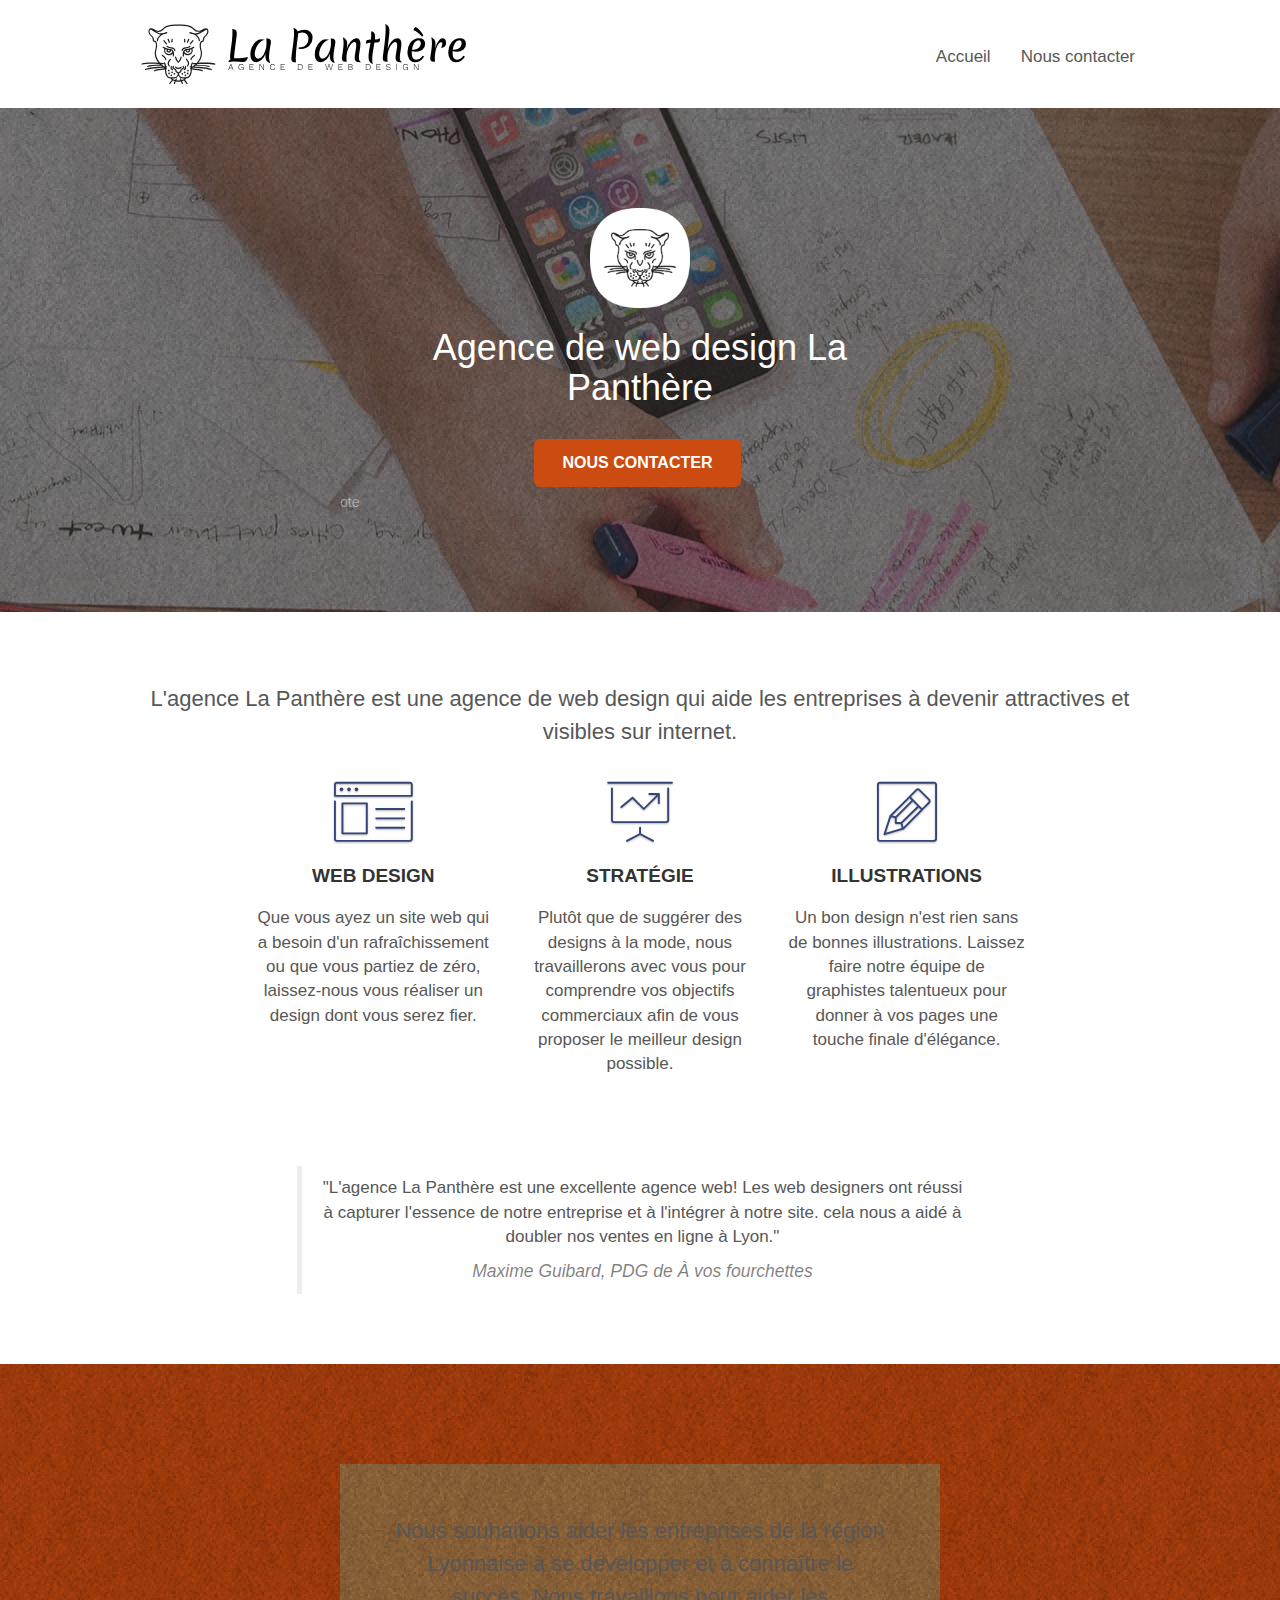
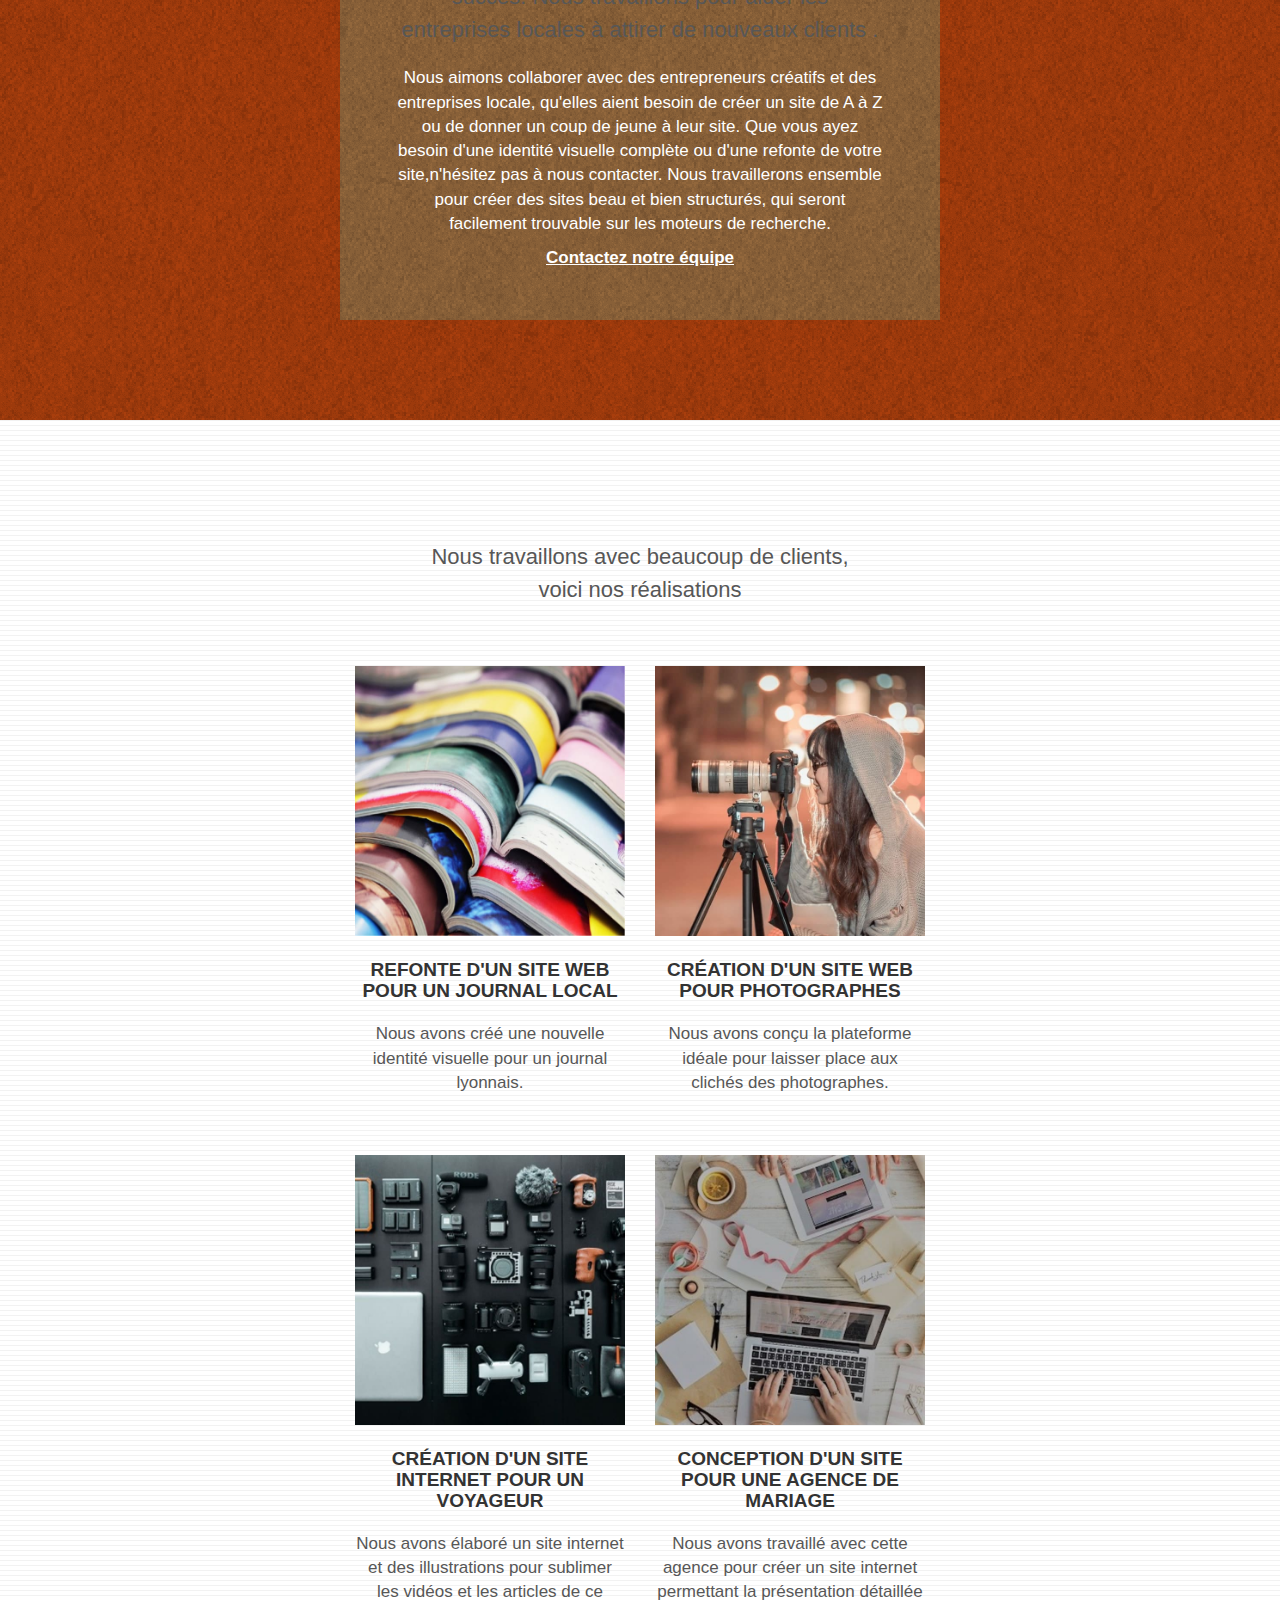
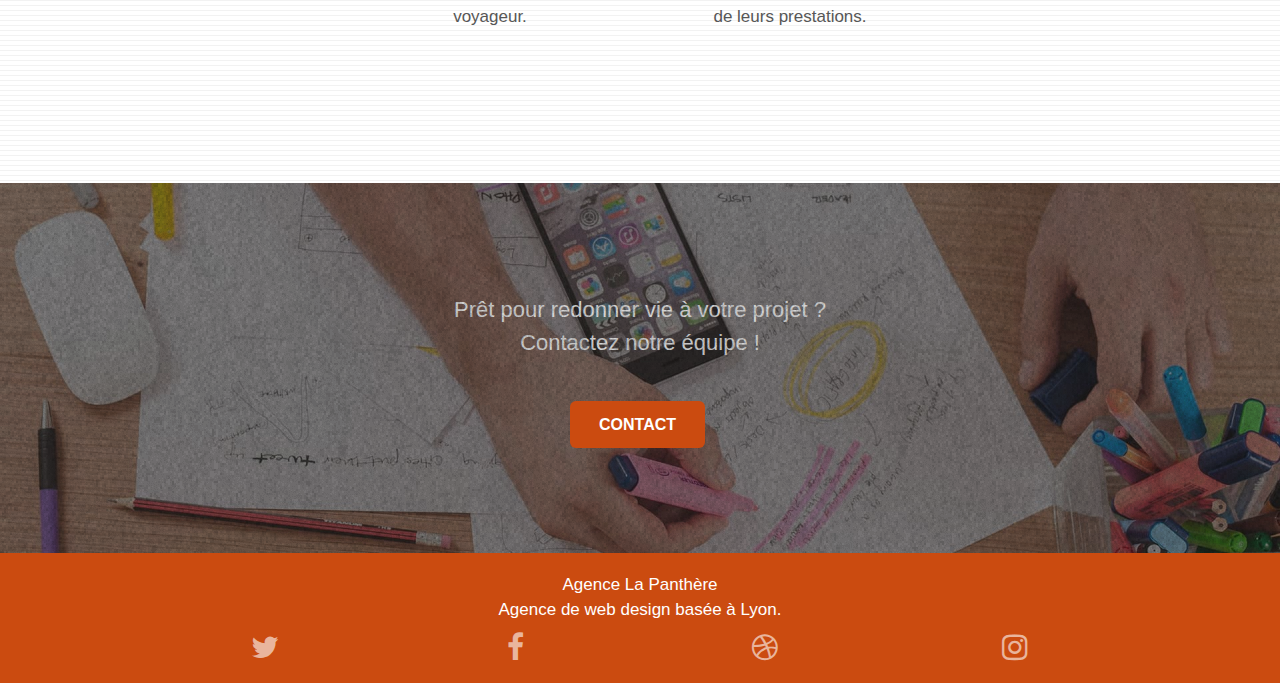
<file: index.html>
<!doctype html>
<html lang="fr">

<!-- Analytics -->
<head>
    <meta charset="utf-8">
    <title>La Panthère, la meilleure agence de web design à Lyon</title>
	<meta name="keywords" content="Agence de web design, Lyon, agence web, création de site internet, identité visuelle, identité graphique">
    <meta name="description" content="L'agence de web design La Panthère aide les entreprises à devenir attractives et visibles sur internet en créant des sites web qui leur ressemble">
    <meta name="viewport" content="width=device-width, initial-scale=1.0, viewport-fit=cover">
    
	
	<link rel="shortcut icon" type="image/png" href="favicon.jpg">
    
	<link rel="stylesheet" type="text/css" href="./css/bootstrap.css">
	<link rel="stylesheet" type="text/css" href="style.css">
	<link rel="stylesheet" type="text/css" href="./css/font-awesome.css">
	<link rel="stylesheet" type="text/css" href="./css/et-line.css">
	
    
	<script src="./js/jquery-2.1.0.js"></script>
	<script src="./js/bootstrap.js"></script>
	<script src="./js/blocs.js"></script>
	<script src="./js/jquery.touchSwipe.js" defer></script>
	<script src="./js/gmaps.js"></script>

    

</head>    
<!-- Analytics END -->
    

<body>
<!-- Principal conteneur -->
<div class="page-container">
    

<!-- bloc-0 -->
<header>
	<div class="bloc bgc-white l-bloc " id="bloc-0">
		<div class="container bloc-sm">
			<div class="navbar row">
				<div class="navbar-header">
					<a class="navbar-brand" href="index.html"><img src="img/agence-la-panthere-monochrome.svg"
							alt="Agence de web design, logo La Panthère" height="60"></a>
					<button id="nav-toggle" type="button" class="ui-navbar-toggle navbar-toggle" data-toggle="collapse"
						data-target=".navbar-1">
						<span class="sr-only">Toggle navigation</span><span class="icon-bar"></span><span
							class="icon-bar"></span><span class="icon-bar"></span>
					</button>
				</div>
				<nav class="collapse navbar-collapse navbar-1 special-dropdown-nav">
					<ul class="site-navigation nav">
						<li>
							<a href="index.html">Accueil</a>
						</li>
						<li>
							<a href="contact.html">Nous contacter</a>
						</li>
					</ul>
				</nav>
			</div>
		</div>
	</div>
</header>
<!-- bloc-0 END -->


<main> <!-- blocs 1 à 5 -->

<!-- bloc-1-presentation -->
<section class="bloc bg-banniere d-bloc bg-t-edge bloc-bg-texture texture-paper b-parallax" id="bloc-1-hero">
	<div class="container bloc-lg">
		<div class="row tight-width-whitespace">
			<div class="col-sm-12">
				<img src="img/logo.png" class="center-block image-resize-mode" width="100"
					alt="Agence de web design, Logo La Panthère">
				<h1 class="text-center tc-white">
					Agence de web design La Panthère
				</h1>
				<div class="text-center">
					<a href="contact.html" class="btn btn-lg cta-hero btn-atomic-tangerine"
						id="cta-hero">Nous contacter</a>
				</div>
			</div>ote
		</div>
	</div>
</section>
<!-- bloc-1-presentation END -->

<!-- bloc-2-services -->
<section class="bloc bgc-white l-bloc" id="bloc-2-services">
<div class="container bloc-md">
		<div class="row">
			<div class="col-sm-12 text-center">
				<h2>L'agence La Panthère est une agence de web design qui aide les entreprises à devenir attractives et visibles sur internet.</h2>
			</div>
		</div>
		<div class="row voffset-lg med-width-whitespace">
			<div class="col-sm-4">
				<div class="text-center">
					<span class="et-icon-browser sm-shadow icon-dark-slate-blue icons icon-lg"></span>
				</div>
				<h3 class="mg-md text-center">
					Web design
				</h3>
				<p class="text-center ">
					Que vous ayez un site web qui a besoin d'un rafraîchissement ou que vous partiez de zéro, laissez-nous vous réaliser un design dont vous serez fier.
				</p>
			</div>
			<div class="col-sm-4">
				<div class="text-center">
					<span class="et-icon-presentation sm-shadow icon-dark-slate-blue icons icon-lg"></span>
				</div>
				<h3 class="mg-md text-center">
					Stratégie
				</h3>
				<p class="text-center ">
					Plutôt que de suggérer des designs à la mode, nous travaillerons avec vous pour comprendre vos objectifs commerciaux afin de vous proposer le meilleur design possible.<br>
				</p>
			</div>
			<div class="col-sm-4">
				<div class="text-center">
					<span class="et-icon-edit sm-shadow icon-dark-slate-blue icons icon-lg"></span>
				</div>
				<h3 class="mg-md text-center">
					Illustrations
				</h3>
				<p class="text-center ">
					Un bon design n'est rien sans de bonnes illustrations. Laissez faire notre équipe de graphistes talentueux pour donner à vos pages une touche finale d'élégance.
				</p>
			</div>
		</div>
		<div class="row voffset-lg">
			<blockquote class="col-xs-12 col-md-8 col-md-offset-2 text-center">
					<p>"L'agence La Panthère est une excellente agence web! Les web designers ont réussi à capturer l'essence
						de notre entreprise et à l'intégrer à notre site. cela nous a aidé à doubler nos ventes en ligne à
						Lyon."</p>
					<cite>Maxime Guibard, PDG de À vos fourchettes</cite>
			</blockquote>	
		</div>
	</div>
</section>
<!-- bloc-2-services END -->

<!-- bloc-3-what-i-do -->
<section class="bloc tc-white bgc-atomic-tangerine bg-presentation d-bloc bloc-bg-texture texture-paper b-parallax"
	id="bloc-3-what-i-do">
	<div class="container bloc-lg">
		<div class="row tight-width-whitespace black-background">
			<div class="col-sm-12">
				<h2 class="mg-md text-center tc-black">
					Nous souhaitons aider les entreprises de la région Lyonnaise à se développer et à connaître le
					succès. Nous travaillons pour aider les entreprises locales à attirer de nouveaux clients .<br>
				</h2>
				<p class="text-center white">
					Nous aimons collaborer avec des entrepreneurs créatifs et des entreprises locale, qu'elles aient
					besoin de créer un site de A à Z ou de donner un coup de jeune à leur site. Que vous ayez besoin
					d'une identité visuelle complète ou d'une refonte de votre site,n'hésitez pas à nous contacter.
					Nous travaillerons ensemble pour créer des sites beau et bien structurés, qui seront facilement
					trouvable sur les moteurs de recherche. <br></p>
				<p class="text-center"><a class="ltc-white bold-link" href="contact.html">Contactez notre équipe</a></p>
				
			</div>
		</div>
	</div>
</section>
<!-- bloc-3-what-i-do END -->

<!-- bloc-4-portfolio -->
<section class="bloc bgc-white bg-lines-h2-bg bg-repeat l-bloc" id="bloc-4-portfolio">
	<div class="container bloc-lg">
		<div class="row">
			<div class="col-sm-12 text-center">
				<H2>Nous travaillons avec beaucoup de clients, <br>
				voici nos réalisations</H2>
			</div>
		</div>
		<div class="row tight-width-whitespace portfolio-row">
			<article class="col-sm-6">
				<a href="#" data-lightbox="img/1.jpg" data-gallery-id="gallery-1"
					data-caption="Refonte d'un site web pour un journal local" data-frame="snapshot-lb"><img
						src="img/1.jpg"
						alt="Web design : journaux de multiple couleurs"
						class="img-responsive portfolio-thumb"></a>
				<h3 class="mg-md text-center">
					Refonte d'un site web pour un journal local
				</h3>
				<p class="text-center">
					Nous avons créé une nouvelle identité visuelle pour un journal lyonnais.
				</p>
			</article>

			<article class="col-sm-6">
				<a href="#" data-lightbox="img/2.jpg" data-gallery-id="gallery-1"
					data-caption="Création d'un site web pour photographes" data-frame="snapshot-lb"><img
						src="img/2.jpg" class="img-responsive portfolio-thumb"
						alt="Web design : femme prenant une photo"></a>
				<h3 class="mg-md text-center">
					Création d'un site web pour photographes
				</h3>
				<p class="text-center">
					Nous avons conçu la plateforme idéale pour laisser place aux clichés des photographes.
				</p>
			</article>
		</div>
		<div class="row tight-width-whitespace portfolio-row">
			<article class="col-sm-6">
				<a href="#" data-lightbox="img/3.jpg" data-gallery-id="gallery-1"
					data-caption="Création d'un site internet pour un voyageur" data-frame="snapshot-lb"><img
						src="img/3.jpg" class="img-responsive portfolio-thumb"
						alt="Web design : tableau avec les accessoires photo et vidéo d'un voyageur"></a>
				<h3 class="mg-md text-center">
					Création d'un site internet pour un voyageur
				</h3>
				<p class="text-center">
					Nous avons élaboré un site internet et des illustrations pour sublimer les vidéos et les articles de
					ce voyageur.
				</p>
			</article>
			<article class="col-sm-6">
				<a href="#" data-lightbox="img/4.jpg" data-gallery-id="gallery-1"
					data-caption="Conception d'un site pour une agence de mariage" data-frame="snapshot-lb"><img
						src="img/4.jpg" class="img-responsive portfolio-thumb"
						alt="Web design : table festive, avec ordinateur, rubans et faire-parts"></a>
				<h3 class="mg-md text-center">
					Conception d'un site pour une agence de mariage
				</h3>
				<p class="text-center">
					Nous avons travaillé avec cette agence pour créer un site internet permettant la présentation
					détaillée de leurs prestations.
				</p>
			</article>
		</div>
	</div>
</section>
<!-- bloc-4-portfolio END -->

<!-- bloc-5-cta -->
<section class="bloc bg-banniere d-bloc bloc-bg-texture texture-paper" id="bloc-5-cta">
<div class="container bloc-lg">
		<div class="row">
			<h2 class="mg-md text-center tc-white">
				Prêt pour redonner vie à votre projet ?<br>Contactez notre équipe !
			</h2>
			<div class="col-sm-12 text-center">
				<a href="contact.html" class="btn btn-atomic-tangerine btn-lg cta-hero">Contact</a>
			</div>
		</div>
</div>
</section>
<!-- bloc-5-cta END -->

<!-- ScrollToTop Button -->
<a class="btn scrollToTop" title="retour en haut de la page" href="#bloc-0"><span class="fa fa-chevron-up"></span></a>
<!-- ScrollToTop Button END-->

</main>


<!-- Footer - bloc-8 -->
<footer>
	<div class="bloc bgc-atomic-tangerine d-bloc" id="bloc-8">
		<div class="container bloc-sm">
			<div class="row">
				<div class="col-sm-12">
					<p class="text-center white">
						Agence La Panthère <br>
						Agence de web design basée à Lyon.<br>
					</p>
					<div class="row row-no-gutters social">
						<div class="col-sm-3">
							<div class="text-center">
								<a class="social" title="Page Twitter de La Panthère"
									href="https://twitter.com/?lang=fr" target="blanck">
									<span class="fa fa-twitter icon-md"></span></a>
							</div>
						</div>
						<div class="col-sm-3">
							<div class="text-center">
								<a class="social" title="Page Facebook de La Panthère"
									href="https://fr-fr.facebook.com/" target="blanck">
									<span class="fa fa-facebook icon-md"></span></a>
							</div>
						</div>
						<div class="col-sm-3">
							<div class="text-center">
								<a class="social" title="Page Dribbble de La Panthère" 
									href="https://dribbble.com/" target="blanck">
									<span class="fa fa-dribbble icon-md"></span></a>
							</div>
						</div>
						<div class="col-sm-3">
							<div class="text-center">
								<a class="social" title="Page Instagram de La Panthère"
									href="https://www.instagram.com/?hl=fr" target="blanck">
									<span class="fa fa-instagram icon-md"></span></a>
							</div>
						</div>
					</div>
				</div>
			</div>
		</div>
	</div>
</footer>
<!-- Footer - bloc-8 END -->


</div>
<!-- Principal conteneur END -->

</body>
</html>
</file>
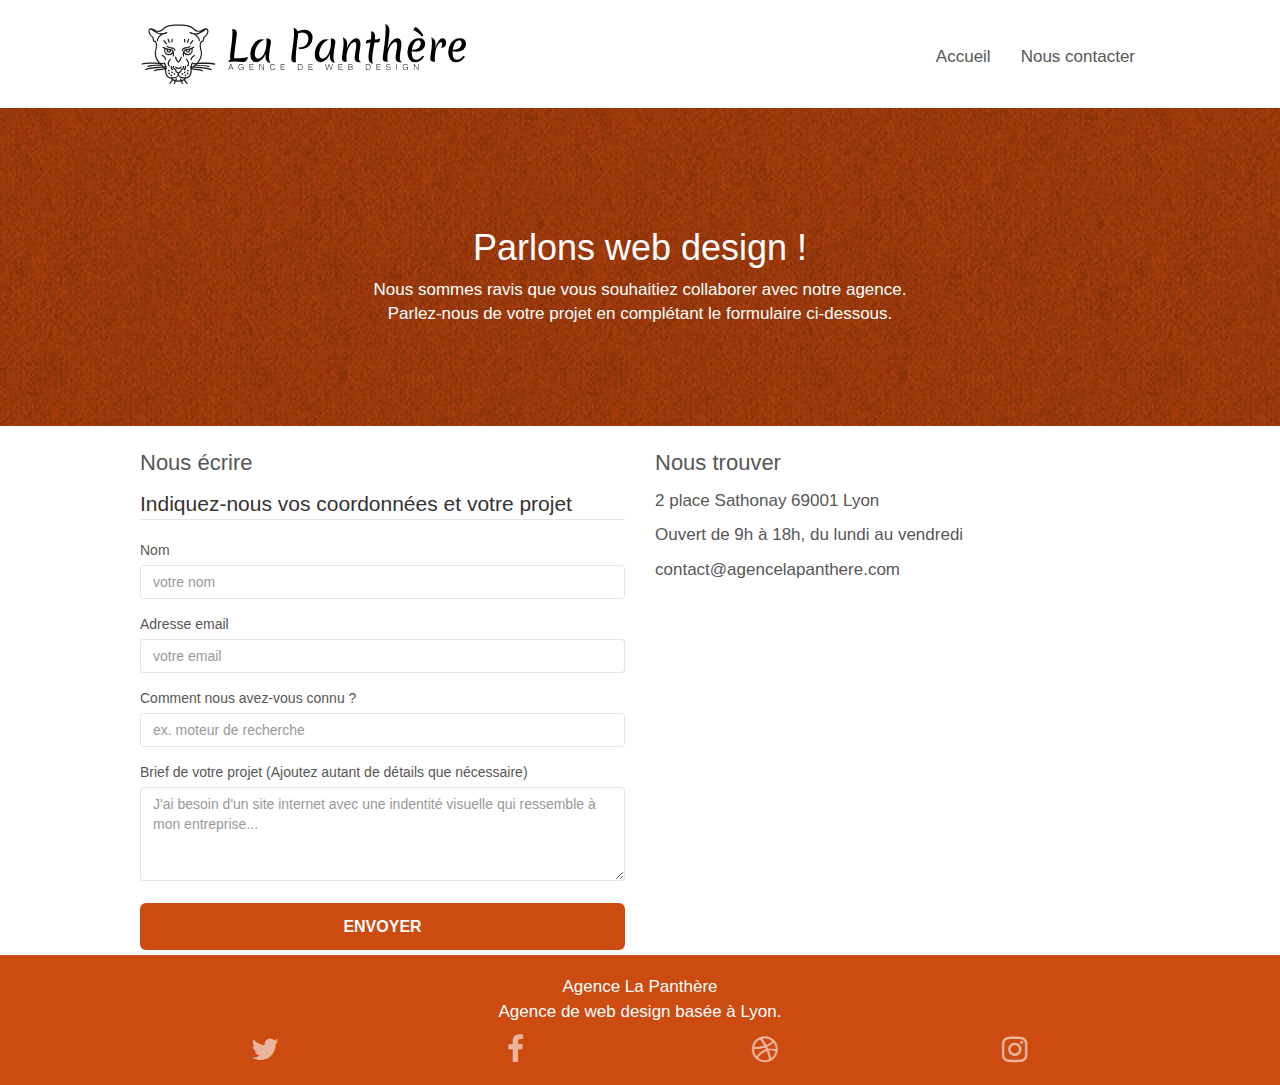
<file: contact.html>
<!doctype html>
<html lang="fr">

<head>
    <meta charset="utf-8">
    <title>La Panthère, la meilleure agence de web design à Lyon</title>
	<meta name="keywords" content="Agence de web design, Lyon, agence web, création de site internet, identité visuelle, identité graphique">
    <meta name="description" content="L'agence de web design La Panthère aide les entreprises à devenir attractives et visibles sur internet en créant des sites web qui leur ressemble">
    <meta name="viewport" content="width=device-width, initial-scale=1.0, viewport-fit=cover">
    
	
	<link rel="shortcut icon" type="image/png" href="favicon.jpg">
    
	<link rel="stylesheet" type="text/css" href="./css/bootstrap.css">
	<link rel="stylesheet" type="text/css" href="style.css">
	<link rel="stylesheet" type="text/css" href="./css/font-awesome.css">
	<link rel="stylesheet" type="text/css" href="./css/et-line.css">
	
    
	<script src="./js/jquery-2.1.0.js"></script>
	<script src="./js/bootstrap.js"></script>
	<script src="./js/blocs.js"></script>
	<script src="./js/jquery.touchSwipe.js" defer></script>
	<script src="./js/gmaps.js"></script>
</head>    
	<!-- Analytics -->
	<!-- Analytics END -->


<body>
<!-- Principal conteneur -->
<div class="page-container">
    
<!-- bloc-0 -->
<header>
	<div class="bloc bgc-white l-bloc " id="bloc-0">
		<div class="container bloc-sm">
			<div class="navbar row">
				<div class="navbar-header">
					<a class="navbar-brand" href="index.html"><img src="img/agence-la-panthere-monochrome.svg"
							alt="Agence de web design, logo La Panthère" height="60"></a>
					<button id="nav-toggle" type="button" class="ui-navbar-toggle navbar-toggle" data-toggle="collapse"
						data-target=".navbar-1">
						<span class="sr-only">Toggle navigation</span><span class="icon-bar"></span><span
							class="icon-bar"></span><span class="icon-bar"></span>
					</button>
				</div>
				<nav class="collapse navbar-collapse navbar-1 special-dropdown-nav">
					<ul class="site-navigation nav">
						<li>
							<a href="index.html">Accueil</a>
						</li>
						<li>
							<a href="contact.html">Nous contacter</a>
						</li>
					</ul>
				</nav>
			</div>
		</div>
	</div>
</header>
<!-- bloc-0 END -->

<!-- bloc-6 -->
<main>
	<div class="bloc bg-dots-bg bg-repeat bgc-atomic-tangerine d-bloc bloc-bg-texture texture-paper" id="bloc-6">
		<div class="container bloc-lg">
			<div class="row">
				<div class="col-sm-12">
					<h1 class="text-center tc-white">
						Parlons web design !
					</h1>
					<p class="text-center mg-lg tc-white tight-width-whitespace">
						Nous sommes ravis que vous souhaitiez collaborer avec notre agence.<br>
						Parlez-nous de votre projet en complétant le formulaire ci-dessous.
					</p>
				</div>
			</div>
		</div>
	</div>
	<!-- bloc-6 END -->

	<!-- bloc-7 -->
	<div class="bloc bgc-white l-bloc" id="bloc-7">
		<div class="container">
			<div class="row">
				<div class="col-sm-6 colonne-p2">
					<h2> Nous écrire </h2>
					<fieldset>
						<legend> Indiquez-nous vos coordonnées et votre projet</legend>
						<form id="form_1" method="post">
						<div class="form-group">
							<label for="name">Nom</label>
							<input type="text" id="name" class="form-control" aria-required=true placeholder="votre nom">
						</div>	
						<div class="form-group">
							<label for="email">Adresse email</label>
							<input id="email" class="form-control" type="email" aria-required=true placeholder="votre email">
						</div>
						<div class="form-group">
							<label for="know-us">Comment nous avez-vous connu ?</label>
							<input type="text" id="know-us" class="form-control" placeholder="ex. moteur de recherche"> 
						</div>
						<div class="form-group">
							<label for="message">Brief de votre projet (Ajoutez autant de détails que nécessaire)</label>
							<textarea id="message" class="form-control" rows="4" cols="50" aria-required=true placeholder="J'ai besoin d'un site internet avec une indentité visuelle qui ressemble à mon entreprise..."></textarea>
						</div>
						<button class="bloc-button btn btn-lg btn-block cta-hero btn-atomic-tangerine" type="submit">
							Envoyer
						</button>
					</form>
				</fieldset>
				</div>
				<div class="col-sm-6 colonne-p2">
					<h2> Nous trouver </h2>
					<p>2 place Sathonay 69001 Lyon</p>
					<p>Ouvert de 9h à 18h, du lundi au vendredi</p>
					<p>contact@agencelapanthere.com</p>
				</div>
			</div>
		</div>
	</div>
	<!-- bloc-7 END -->

	<!-- ScrollToTop Button -->
	<a class="btn scrollToTop" title="retour en haut de la page" href="#bloc-0"><span class="fa fa-chevron-up"></span></a>
	<!-- ScrollToTop Button END-->
</main>

<!-- Footer - bloc-8 -->
<footer>
	<div class="bloc bgc-atomic-tangerine d-bloc" id="bloc-8">
		<div class="container bloc-sm">
			<div class="row">
				<div class="col-sm-12">
					<p class="text-center white">
						Agence La Panthère <br>
						Agence de web design basée à Lyon.<br>
					</p>
					<div class="row row-no-gutters social">
						<div class="col-sm-3">
							<div class="text-center">
								<a class="social" title="Page Twitter de La Panthère"
									href="https://twitter.com/?lang=fr" target="blanck">
									<span class="fa fa-twitter icon-md"></span></a>
							</div>
						</div>
						<div class="col-sm-3">
							<div class="text-center">
								<a class="social" title="Page Facebook de La Panthère"
									href="https://fr-fr.facebook.com/" target="blanck">
									<span class="fa fa-facebook icon-md"></span></a>
							</div>
						</div>
						<div class="col-sm-3">
							<div class="text-center">
								<a class="social" title="Page Dribbble de La Panthère" 
									href="https://dribbble.com/" target="blanck">
									<span class="fa fa-dribbble icon-md"></span></a>
							</div>
						</div>
						<div class="col-sm-3">
							<div class="text-center">
								<a class="social" title="Page Instagram de La Panthère"
									href="https://www.instagram.com/?hl=fr" target="blanck">
									<span class="fa fa-instagram icon-md"></span></a>
							</div>
						</div>
					</div>
				</div>
			</div>
		</div>
	</div>
</footer>
<!-- Footer - bloc-8 END -->

</div>
<!-- Principal conteneur END -->
    
</body>
</html>
</file>
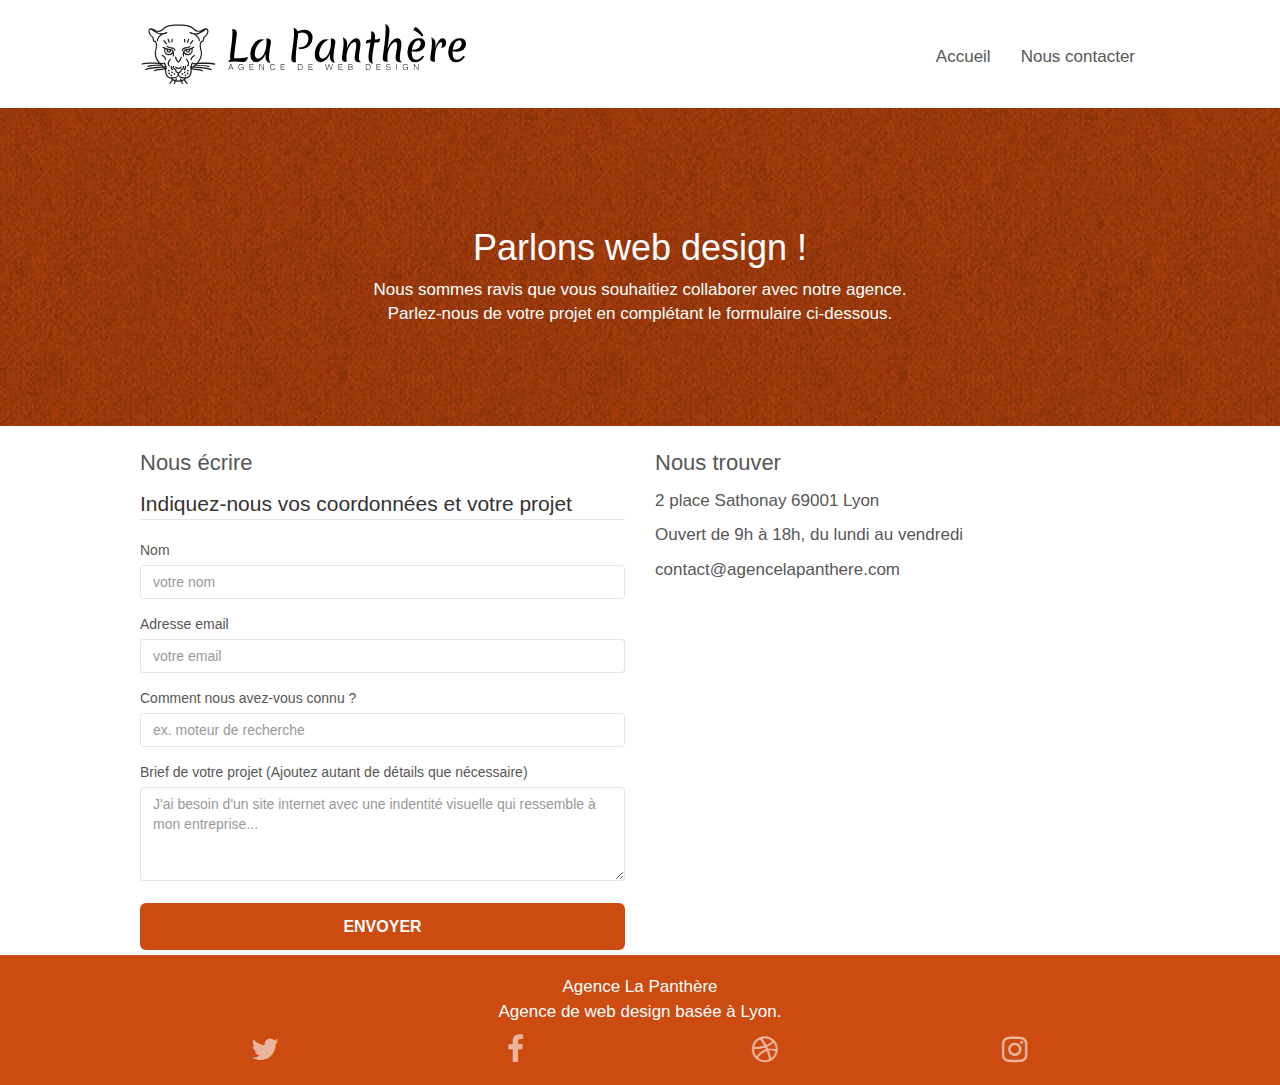
<file: page2.html>
<!doctype html>
<html lang="fr">

<head>
    <meta charset="utf-8">
    <title>La Panthère, la meilleure agence de web design à Lyon</title>
	<meta name="keywords" content="Agence de web design, Lyon, agence web, création de site internet, identité visuelle, identité graphique">
    <meta name="description" content="L'agence de web design La Panthère aide les entreprises à devenir attractives et visibles sur internet en créant des sites web qui leur ressemble">
    <meta name="viewport" content="width=device-width, initial-scale=1.0, viewport-fit=cover">
    
	
	<link rel="shortcut icon" type="image/png" href="favicon.jpg">
    
	<link rel="stylesheet" type="text/css" href="./css/bootstrap.css">
	<link rel="stylesheet" type="text/css" href="style.css">
	<link rel="stylesheet" type="text/css" href="./css/font-awesome.css">
	<link rel="stylesheet" type="text/css" href="./css/et-line.css">
	
    
	<script src="./js/jquery-2.1.0.js"></script>
	<script src="./js/bootstrap.js"></script>
	<script src="./js/blocs.js"></script>
	<script src="./js/jquery.touchSwipe.js" defer></script>
	<script src="./js/gmaps.js"></script>
</head>    
	<!-- Analytics -->
	<!-- Analytics END -->


<body>
<!-- Principal conteneur -->
<div class="page-container">
    
<!-- bloc-0 -->
<header>
	<div class="bloc bgc-white l-bloc " id="bloc-0">
		<div class="container bloc-sm">
			<div class="navbar row">
				<div class="navbar-header">
					<a class="navbar-brand" href="index.html"><img src="img/agence-la-panthere-monochrome.svg"
							alt="Agence de web design, logo La Panthère" height="60"></a>
					<button id="nav-toggle" type="button" class="ui-navbar-toggle navbar-toggle" data-toggle="collapse"
						data-target=".navbar-1">
						<span class="sr-only">Toggle navigation</span><span class="icon-bar"></span><span
							class="icon-bar"></span><span class="icon-bar"></span>
					</button>
				</div>
				<nav class="collapse navbar-collapse navbar-1 special-dropdown-nav">
					<ul class="site-navigation nav">
						<li>
							<a href="index.html">Accueil</a>
						</li>
						<li>
							<a href="page2.html">Nous contacter</a>
						</li>
					</ul>
				</nav>
			</div>
		</div>
	</div>
</header>
<!-- bloc-0 END -->

<!-- bloc-6 -->
<main>
	<div class="bloc bg-dots-bg bg-repeat bgc-atomic-tangerine d-bloc bloc-bg-texture texture-paper" id="bloc-6">
		<div class="container bloc-lg">
			<div class="row">
				<div class="col-sm-12">
					<h1 class="text-center tc-white">
						Parlons web design !
					</h1>
					<p class="text-center mg-lg tc-white tight-width-whitespace">
						Nous sommes ravis que vous souhaitiez collaborer avec notre agence.<br>
						Parlez-nous de votre projet en complétant le formulaire ci-dessous.
					</p>
				</div>
			</div>
		</div>
	</div>
	<!-- bloc-6 END -->

	<!-- bloc-7 -->
	<div class="bloc bgc-white l-bloc" id="bloc-7">
		<div class="container">
			<div class="row">
				<div class="col-sm-6 colonne-p2">
					<h2> Nous écrire </h2>
					<fieldset>
						<legend> Indiquez-nous vos coordonnées et votre projet</legend>
						<form id="form_1" method="post">
						<div class="form-group">
							<label for="name">Nom</label>
							<input type="text" id="name" class="form-control" aria-required=true placeholder="votre nom">
						</div>	
						<div class="form-group">
							<label for="email">Adresse email</label>
							<input id="email" class="form-control" type="email" aria-required=true placeholder="votre email">
						</div>
						<div class="form-group">
							<label for="know-us">Comment nous avez-vous connu ?</label>
							<input type="text" id="know-us" class="form-control" placeholder="ex. moteur de recherche"> 
						</div>
						<div class="form-group">
							<label for="message">Brief de votre projet (Ajoutez autant de détails que nécessaire)</label>
							<textarea id="message" class="form-control" rows="4" cols="50" aria-required=true placeholder="J'ai besoin d'un site internet avec une indentité visuelle qui ressemble à mon entreprise..."></textarea>
						</div>
						<button class="bloc-button btn btn-lg btn-block cta-hero btn-atomic-tangerine" type="submit">
							Envoyer
						</button>
					</form>
				</fieldset>
				</div>
				<div class="col-sm-6 colonne-p2">
					<h2> Nous trouver </h2>
					<p>2 place Sathonay 69001 Lyon</p>
					<p>Ouvert de 9h à 18h, du lundi au vendredi</p>
					<p>contact@agencelapanthere.com</p>
				</div>
			</div>
		</div>
	</div>
	<!-- bloc-7 END -->

	<!-- ScrollToTop Button -->
	<a class="btn scrollToTop" title="retour en haut de la page" href="#bloc-0"><span class="fa fa-chevron-up"></span></a>
	<!-- ScrollToTop Button END-->
</main>

<!-- Footer - bloc-8 -->
<footer>
	<div class="bloc bgc-atomic-tangerine d-bloc" id="bloc-8">
		<div class="container bloc-sm">
			<div class="row">
				<div class="col-sm-12">
					<p class="text-center white">
						Agence La Panthère <br>
						Agence de web design basée à Lyon.<br>
					</p>
					<div class="row row-no-gutters social">
						<div class="col-sm-3">
							<div class="text-center">
								<a class="social" title="Page Twitter de La Panthère"
									href="https://twitter.com/?lang=fr" target="blanck">
									<span class="fa fa-twitter icon-md"></span></a>
							</div>
						</div>
						<div class="col-sm-3">
							<div class="text-center">
								<a class="social" title="Page Facebook de La Panthère"
									href="https://fr-fr.facebook.com/" target="blanck">
									<span class="fa fa-facebook icon-md"></span></a>
							</div>
						</div>
						<div class="col-sm-3">
							<div class="text-center">
								<a class="social" title="Page Dribbble de La Panthère" 
									href="https://dribbble.com/" target="blanck">
									<span class="fa fa-dribbble icon-md"></span></a>
							</div>
						</div>
						<div class="col-sm-3">
							<div class="text-center">
								<a class="social" title="Page Instagram de La Panthère"
									href="https://www.instagram.com/?hl=fr" target="blanck">
									<span class="fa fa-instagram icon-md"></span></a>
							</div>
						</div>
					</div>
				</div>
			</div>
		</div>
	</div>
</footer>
<!-- Footer - bloc-8 END -->

</div>
<!-- Principal conteneur END -->
    
</body>
</html>
</file>
<file: style.css>
body {
    margin: 0;
    padding: 0;
    background: #FFF;
    overflow-x: hidden;
    -webkit-font-smoothing: antialiased;
    -moz-osx-font-smoothing: grayscale;
}

a,
button {
    transition: all .3s ease-in-out;
    outline: none!important;
}

a:hover {
    text-decoration: none;
    cursor: pointer;
}

#page-loading-blocs-notifaction {
    position: fixed;
    top: 0;
    bottom: 0;
    width: 100%;
    z-index: 100000;
    background: #FFFFFF url("img/pageload-spinner.gif") no-repeat center center;
}

.bloc {
    width: 100%;
    clear: both;
    background: 50% 50% no-repeat;
    padding: 0 50px;
    -webkit-background-size: cover;
    -moz-background-size: cover;
    -o-background-size: cover;
    background-size: cover;
    position: relative;
}

.bloc .container {
    padding-left: 0;
    padding-right: 0;
}

.bloc-lg {
    padding: 100px 50px;
}

.bloc-md {
    padding: 50px;
}

.bloc-sm {
    padding: 20px 50px;
}

.bg-center,
.bg-l-edge,
.bg-r-edge,
.bg-t-edge,
.bg-b-edge,
.bg-tl-edge,
.bg-bl-edge,
.bg-tr-edge,
.bg-br-edge,
.bg-repeat {
    -webkit-background-size: auto!important;
    -moz-background-size: auto!important;
    -o-background-size: auto!important;
    background-size: auto!important;
}

.bg-repeat {
    background: repeat;
}

.bg-t-edge {
    background: top no-repeat;
}

.bloc-bg-texture::before {
    content: "";
    /*background-size: 2px 2px;*/
    position: absolute;
    top: 0;
    bottom: 0;
    left: 0;
    right: 0;
}

.texture-paper::before {
    background: url("img/texture-paper.png");
   /* background-size: 280px 280px;*/
}

.b-parallax {
    background-attachment: fixed;
}

.d-bloc {
    color: rgba(255, 255, 255, .7);
}

.d-bloc button:hover {
    color: rgba(255, 255, 255, .9);
}

.d-bloc .icon-round,
.d-bloc .icon-square,
.d-bloc .icon-rounded,
.d-bloc .icon-semi-rounded-a,
.d-bloc .icon-semi-rounded-b {
    border-color: rgba(255, 255, 255, .9);
}

.d-bloc .divider-h span {
    border-color: rgba(255, 255, 255, .2);
}

.d-bloc .a-btn,
.d-bloc .navbar a,
.d-bloc .navbar-brand,
.d-bloc a .icon-sm,
.d-bloc a .icon-md,
.d-bloc a .icon-lg,
.d-bloc a .icon-xl,
.d-bloc h1 a,
.d-bloc h2 a,
.d-bloc h3 a,
.d-bloc h4 a,
.d-bloc h5 a,
.d-bloc h6 a,
.d-bloc p a {
    color: rgba(255, 255, 255, .6);
}

.d-bloc .a-btn:hover,
.d-bloc .navbar a:hover,
.d-bloc .navbar-brand:hover,
.d-bloc a:hover .icon-sm,
.d-bloc a:hover .icon-md,
.d-bloc a:hover .icon-lg,
.d-bloc a:hover .icon-xl,
.d-bloc h1 a:hover,
.d-bloc h2 a:hover,
.d-bloc h3 a:hover,
.d-bloc h4 a:hover,
.d-bloc h5 a:hover,
.d-bloc h6 a:hover,
.d-bloc p a:hover {
    color: rgba(255, 255, 255, 1);
}

.d-bloc .navbar-toggle .icon-bar {
    background: rgba(255, 255, 255, 1);
}

.d-bloc .btn-wire,
.d-bloc .btn-wire:hover {
    color: rgba(255, 255, 255, 1);
    border-color: rgba(255, 255, 255, 1);
}

.d-bloc .panel {
    color: rgba(0, 0, 0, .5);
}

.d-bloc .panel button:hover {
    color: rgba(0, 0, 0, .7);
}

.d-bloc .panel icon {
    border-color: rgba(0, 0, 0, .7);
}

.d-bloc .panel .divider-h span {
    border-color: rgba(0, 0, 0, .1);
}

.d-bloc .panel .a-btn {
    color: rgba(0, 0, 0, .6);
}

.d-bloc .panel .a-btn:hover {
    color: rgba(0, 0, 0, 1);
}

.d-bloc .panel .btn-wire,
.d-bloc .panel .btn-wire:hover {
    color: rgba(0, 0, 0, .7);
    border-color: rgba(0, 0, 0, .3);
}

.d-bloc .panel,
.l-bloc {
    color: rgba(0, 0, 0, .5);
}

.d-bloc .panel button:hover,
.l-bloc button:hover {
    color: rgba(0, 0, 0, .7);
}

.l-bloc .icon-round,
.l-bloc .icon-square,
.l-bloc .icon-rounded,
.l-bloc .icon-semi-rounded-a,
.l-bloc .icon-semi-rounded-b {
    border-color: rgba(0, 0, 0, .7);
}

.d-bloc .panel .divider-h span,
.l-bloc .divider-h span {
    border-color: rgba(0, 0, 0, .1);
}

.d-bloc .panel .a-btn,
.l-bloc .a-btn,
.l-bloc .navbar a,
.l-bloc .navbar-brand,
.l-bloc a .icon-sm,
.l-bloc a .icon-md,
.l-bloc a .icon-lg,
.l-bloc a .icon-xl,
.l-bloc h1 a,
.l-bloc h2 a,
.l-bloc h3 a,,
.l-bloc p a {
    color: rgba(0, 0, 0, .6);
}

.d-bloc .panel .a-btn:hover,
.l-bloc .a-btn:hover,
.l-bloc .navbar a:hover,
.l-bloc .navbar-brand:hover,
.l-bloc a:hover .icon-sm,
.l-bloc a:hover .icon-md,
.l-bloc a:hover .icon-lg,
.l-bloc a:hover .icon-xl,
.l-bloc h1 a:hover,
.l-bloc h2 a:hover,
.l-bloc h3 a:hover,
.l-bloc p a:hover {
    color: rgba(0, 0, 0, 1);
}

.l-bloc .navbar-toggle .icon-bar {
    color: rgba(0, 0, 0, .6);
}

.d-bloc .panel .btn-wire,
.d-bloc .panel .btn-wire:hover,
.l-bloc .btn-wire,
.l-bloc .btn-wire:hover {
    color: rgba(0, 0, 0, .7);
    border-color: rgba(0, 0, 0, .3);
}

.voffset {
    margin-top: 30px;
}

.voffset-lg {
    margin-top: 80px;
}

.row-no-gutters {
    margin-right: 0;
    margin-left: 0;
}

.row.row-no-gutters > [class^="col-"],
.row.row-no-gutters > [class*=" col-"] {
    padding-right: 0;
    padding-left: 0;
}

/*#bloc-1-hero h1 {
    font-size: 32px;
}*/

.navbar {
    margin-bottom: 0;
    z-index: 1;
}

.navbar-brand {
    height: auto;
    padding: 3px 15px;
    /*font-size: 25px;
    font-weight: normal;
    font-weight: 600;
    line-height: 44px;*/   
}

.navbar-brand img {
    max-height: 200px;
    margin: 0 5px 0 0;
    display: inline;
}

.navbar-brand img[src$=svg] {
    min-width: 100px;
}

.nav-center .navbar-brand img {
    margin: 0;
}

.navbar .nav {
    padding-top: 2px;
    margin-right: -16px;
    float: right;
    z-index: 1;
}

.nav > li {
    float: left;
    margin-top: 4px;
    font-size: 17px;
}

.navbar-nav .open .dropdown-menu > li > a {
    text-align: inherit;
}

.nav > li a:hover,
.nav > li a:focus {
    background: transparent;
}

.navbar-toggle {
    margin: 10px 10px 0 0;
    border: 0px;
}

.navbar-toggle:hover {
    background: transparent!important;
}

.navbar-toggle .icon-bar {
    background-color: rgba(0, 0, 0, .5);
    width: 26px;
}

.nav-invert .navbar .nav {
    float: left;
}

.nav-invert .navbar-header,
.nav-invert .navbar-brand {
    float: right;
    position: relative;
    z-index: 2;
}

@media (min-width: 768px) {
    .site-navigation {
        position: absolute;
        top: 50%;
        right: 20px;
        transform: translate(0, -50%);
        -webkit-transform: translateY(-50%);
    }
    .nav > li .dropdown-menu a,
    .nav > li .dropdown-menu a:hover {
        color: #484848;
    }
    .nav-invert .site-navigation {
        left: 0;
        right: 0;
    }
    .nav-center {
        text-align: center;
    }
    .nav-center .navbar-header {
        width: 100%;
    }
    .nav-center .navbar-header,
    .nav-center .navbar-brand,
    .nav-center .nav > li {
        float: none;
        display: inline-block;
    }
    .nav-center .site-navigation {
        position: relative;
        width: 100%;
        right: 0;
        margin-right: 0px;
        margin-top: 20px;
    }
    .nav-center.mini-nav .navbar-toggle {
        float: none;
        margin: 10px auto 0;
    }
}

.nav > li > .dropdown a {
    background: none!important;
    display: block;
    padding: 14px 15px;
}

nav .caret {
    margin: 0 5px;
}

.dropdown-menu .dropdown-menu {
    top: -8px;
    left: 100%;
}

.dropdown-menu .dropmenu-flow-right {
    top: 100%;
    left: 0;
    margin-left: -1px;
    border-top-left-radius: 0;
    border-top-right-radius: 0;
}

.dropdown-menu .dropdown span {
    border: 4px solid black;
    border-top-color: transparent;
    border-right-color: transparent;
    border-bottom-color: transparent;
    margin: 6px -5px 0 0!important;
    float: right;
}

.mg-md {
    margin-top: 10px;
    margin-bottom: 20px;
}

.mg-lg {
    margin-top: 10px;
    margin-bottom: 40px;
}

.btn {
    margin: 0 5px 5px 0;
}

.btn.pull-right {
    margin: 0 0 5px 5px;
}

.btn-d,
.btn-d:hover,
.btn-d:focus {
    color: #FFF;
    background: rgba(0, 0, 0, .3);
}

button {
    outline: none!important;
}

.btn-rd {
    border-radius: 40px;
}

.btn-clean {
    border: 1px solid rgba(0, 0, 0, .08);
    border-bottom-color: rgba(0, 0, 0, .1);
    text-shadow: 0 1px 0 rgba(0, 0, 1, .1);
    box-shadow: 0 1px 3px rgba(0, 0, 1, .25), inset 0 1px 0 0 rgba(255, 255, 255, .15);
}

.icon-md {
    font-size: 30px!important;
}

.icon-lg {
    font-size: 60px!important;
}

.sm-shadow {
    text-shadow: 0 1px 2px rgba(0, 0, 0, .3);
}

.panel-sq,
.panel-sq .panel-heading,
.panel-sq .panel-footer {
    border-radius: 0;
}

.panel-rd {
    border-radius: 30px;
}

.panel-rd .panel-heading {
    border-radius: 29px 29px 0 0;
}

.panel-rd .panel-footer {
    border-radius: 0 0 29px 29px;
}

.form-control {
    border-color: rgba(0, 0, 0, .1);
    box-shadow: none;
}

.scrollToTop {
    width: 40px;
    height: 40px;
    position: fixed;
    bottom: 20px;
    right: 20px;
    opacity: 0;
    z-index: 500;
    transition: all .3s ease-in-out;
}

.scrollToTop span {
    margin-top: 6px;
}

.showScrollTop {
    font-size: 14px;
    opacity: 1;
}

a[data-lightbox] {
    position: relative;
    display: block;
    text-align: center;
}

a[data-lightbox]:hover::before {
    content: "+";
    font-family: "HelveticaNeue-Light", "Helvetica Neue Light", "Helvetica Neue", Helvetica, Arial;
    font-size: 32px;
    width: 50px;
    height: 50px;
    margin-left: -25px;
    border-radius: 50%;
    background: rgba(0, 0, 0, .6);
    color: #FFF;
    font-weight: 100;
    z-index: 1;
    position: absolute;
    top: 50%;
    transform: translateY(-50%);
    -webkit-transform: translateY(-50%);
}

a[data-lightbox]:hover img {
    opacity: 0.6;
    -webkit-animation-fill-mode: none;
    animation-fill-mode: none;
}

#lightbox-modal {
    display: flex;
    align-items: center;
}

#lightbox-modal .modal-dialog {
    width: 90%;
    max-width: 900px;
    margin: 0 auto 0;
}

#lightbox-modal .modal-dialog img {
    max-height: 90vh;
    margin: 0 auto;
}

.lightbox-caption {
    padding: 20px;
    color: #FFF;
    background: rgba(0, 0, 0, .5);
    position: absolute;
    left: 15px;
    right: 15px;
    bottom: 5px;
}

.close-lightbox {
    color: #FFF;
    font-size: 30px;
    position: absolute;
    top: 20px;
    right: 20px;
    z-index: 20;
    background: rgba(0, 0, 0, .5);
    border: none;
    line-height: 30px;
    padding: 0 9px 5px;
    opacity: 0.3;
}

.close-lightbox:hover,
.next-lightbox:hover,
.prev-lightbox:hover {
    opacity: 1.0;
    color: #FFF;
}

.next-lightbox,
.prev-lightbox {
    font-size: 20px;
    color: rgba(255, 255, 255, .9);
    background: rgba(0, 0, 0, .5);
    transition: all .2s ease-in-out;
    position: absolute;
    top: 45%;
    z-index: 1;
    opacity: 0.4;
}

.next-lightbox {
    padding: 6px 8px 1px 13px;
    right: 25px;
}

.prev-lightbox {
    padding: 6px 13px 1px 10px;
    left: 25px;
}

.snapshot-lb .modal-body {
    padding-bottom: 45px;
}

.snapshot-lb .lightbox-caption {
    padding: 0;
    color: rgba(0, 0, 0, .5);
    background: none;
}

h1,
h2,
h3,
p,
label,
.btn,
a {
    font-family: "helvetica";
    font-weight: 400;
    color: #575757!important;
}

.container {
    max-width: 1000px;
}

/*.hero-bloc-text {
    font-size: 38px;
}*/

/*.hero-bloc-text-sub {
    font-size: 36px;
}*/

.statement-bloc-text {
    line-height: 26px;
    font-style: italic;
    font-size: 20px;
    text-align: center;
    font-weight: lighter;
    max-width: 520px;
    margin: auto ;
}

p {
    font-size: 17px;
}

.tight-width-whitespace {
    max-width: 600px;
    margin: auto ;
}

.h1 {
    font-size: 32px;
    font-family: "Open Sans"; 
    color: #333333!important;
}

.cta-hero {
    margin-top: 22px;
    color: #FFFFFF!important;
    text-transform: uppercase;
    padding: 12px 28px 12px 28px;
    font-size: 16px;
    font-weight: 700;
}

.social {
    /*max-width: 400px;*/
    margin: auto ;
    color: #fff;
}

h2 {
    font-size: 22px;
    line-height: 1.5em;
}

h3 {
    font-size: 19px;
    text-transform: uppercase;
    font-weight: 700;
    color: #333333!important;
}

.med-width-whitespace {
    max-width: 800px;
    margin: auto auto auto auto;
    box-shadow: 0px 0px 0px #000000;
}

.icons {
    margin-bottom: 14px;
    margin-top: 24px;
}

.white {
    color: #FFFFFF!important;
}

.portfolio-thumb {
    margin-bottom: 24px;
}

.portfolio-row {
    margin-bottom: 44px;
    margin-top: 50px;
}

.avatar {
    box-shadow: 0px 4px 9px rgba(0, 0, 0, 0.3);
}

.black-background {
    background-color: rgba(165, 147, 99, 0.7);
    padding: 40px 40px 40px 40px;
}

.bold-link {
    font-weight: 900;
    text-decoration: underline!important;
}

.bgc-white {
    background-color: #FFFFFF;
}

.bgc-dark-slate-blue {
    background-color: #364577;
}

.bgc-atomic-tangerine {
    /* background-color: #F3976C;changement de couleur pour respect ratio contraste*/
   background-color: #cb4b10;
}

.tc-white {
   /*color: #F3976C!important; changement de couleur pour respect ratio contraste */ 
   color: #FFFFFF!important;
}

.btn-atomic-tangerine {
    /*background: #F3976C; changement de couleur pour respect ratio contraste*/
    background : #cb4b10;
    color: #FFFFFF!important;
}

.btn-atomic-tangerine:hover {
    background: #FFFFFF!important;
    color:#c27956!important;
    /*inversion des couleur pour respect ratio contraste*/
}

.ltc-white {
    color: #FFFFFF!important;
}

.ltc-white:hover {
    color: #cccccc!important;
}

/*.ltc-atomic-tangerine {
    color: #F3976C!important;
}

.ltc-atomic-tangerine:hover {
    color: #c27956!important;
}*/

.icon-dark-slate-blue {
    color: #364577!important;
    border-color: #364577!important;
}

.bg-dots-bg {
    background-image: url("img/dots-bg.png");
}

.bg-lines-h2-bg {
    background-image: url("img/lines-h2-bg.png");
}

.bg-banniere {
    background-image: url("img/agence-la-panthere.jpg");
}

.bg-presentation {
    background-image: url("img/image-de-presentation.jpg");
}

@media (max-width: 1024px) {
    .bloc {
        padding-left: 20px;
        padding-right: 20px;
    }
    .bloc.full-width-bloc,
    .bloc-tile-2.full-width-bloc .container,
    .bloc-tile-3.full-width-bloc .container,
    .bloc-tile-4.full-width-bloc .container {
        padding-left: 0;
        padding-right: 0;
    }
}

@media (max-width: 992px) and (min-width: 768px) {
    .navbar .nav {
        max-width: 80%
    }
    .nav-center.navbar .nav {
        max-width: 100%
    }
}

@media only screen and (min-device-width: 768px) and (max-device-width: 1024px) and (orientation: landscape) {
    .b-parallax {
        background-attachment: scroll;
    }
}

@media only screen and (min-device-width: 1024px) and (max-device-width: 1366px) and (-webkit-min-device-pixel-ratio: 1.5) {
    .b-parallax {
        background-attachment: scroll;
    }
}

@media (max-width: 991px) {
    .container {
        width: 100%;
    }
    .b-parallax {
        background-attachment: scroll;
    }
    .page-container,
    #hero-bloc {
        overflow-x: hidden;
        position: relative;
    }
    .bloc {
        padding-left: constant(safe-area-inset-left);
        padding-right: constant(safe-area-inset-right);
    }
    .bloc-group,
    .bloc-group .bloc {
        display: block;
        width: 100%;
    }
    .bloc-fill-screen .fill-bloc-top-edge,
    .bloc-fill-screen .fill-bloc-bottom-edge {
        padding: 0 20px;
        padding-left: constant(safe-area-inset-left);
        padding-right: constant(safe-area-inset-right);
    }
}

@media (max-width: 767px) {
    .page-container {
        overflow-x: hidden;
        position: relative;
    }
    h1,
    h2,
    h3,
    p,
    #disqus_thread {
        padding-left: 10px!important;
        padding-right: 10px!important;
    }
    .b-parallax {
        background-attachment: scroll;
    }
    .navbar .nav {
        padding-top: 0;
        border-top: 1px solid rgba(0, 0, 0, .2);
        float: none!important;
    }
    .navbar.row {
        margin-left: 0;
        margin-right: 0;
    }
    .site-navigation {
        position: inherit;
        transform: none;
        -webkit-transform: none;
        -ms-transform: none;
    }
    .nav > li {
        margin-top: 0;
        border-bottom: 1px solid rgba(0, 0, 0, .1);
        background: rgba(0, 0, 0, .05);
        text-align: left;
        padding-left: 15px;
        width: 100%;
    }
    .nav > li:hover {
        background: rgba(0, 0, 0, .08);
    }
    .dropdown .dropdown a .caret {
        float: none;
        margin: 5px 0 0 10px!important;
        border: 4px solid black;
        border-bottom-color: transparent;
        border-right-color: transparent;
        border-left-color: transparent;
    }
    #hero-bloc .navbar .nav {
        background: rgba(0, 0, 0, .8);
    }
    #hero-bloc .navbar .nav a {
        color: rgba(255, 255, 255, .6);
    }
    .hero {
        padding: 50px 0;
    }
    .hero-nav {
        left: -1px;
        right: -1px;
    }
    .navbar-collapse {
        padding: 0;
        overflow-x: hidden;
        -webkit-box-shadow: none;
        box-shadow: none;
    }
    .navbar-brand img {
        max-height: 40px;
        width: auto;
    }
    .nav-invert .navbar-header {
        float: none;
        width: 100%;
    }
    .nav-invert .navbar-toggle {
        float: left;
        margin-left: 10px;
    }
    .bloc {
        padding-left: 0;
        padding-right: 0;
    }
    .bloc-xxl,
    .bloc-xl,
    .bloc-lg {
        padding: 40px 0;
    }
    .bloc-sm,
    .bloc-md {
        padding-left: 0;
        padding-right: 0;
    }
    .bloc-tile-2 .container,
    .bloc-tile-3 .container,
    .bloc-tile-4 .container,
    .bloc-fill-screen .fill-bloc-top-edge,
    .bloc-fill-screen .fill-bloc-bottom-edge {
        padding-left: 0;
        padding-right: 0;
    }
    .a-block {
        padding: 0 10px;
    }
    .btn-dwn {
        display: none;
    }
    .voffset {
        margin-top: 5px;
    }
    .voffset-md {
        margin-top: 20px;
    }
    .voffset-lg {
        margin-top: 30px;
    }
    form {
        padding: 5px;
    }
    .close-lightbox {
        display: inline-block;
    }
    .blocsapp-device-iphone5 {
        background-size: 216px 425px;
        padding-top: 60px;
        width: 216px;
        height: 425px;
    }
    .blocsapp-device-iphone5 img {
        width: 180px;
        height: 320px;
    }
}

@media (max-width: 400px) {
    .bloc {
        padding-left: 0;
        padding-right: 0;
    }
}

@media (max-width: 767px) {
    .bloc-mob-center-text {
        text-align: center;
    }
}
</file>
<file: css/et-line.css>
@font-face {
    font-family: et-line;
    src: url(../fonts/et-line.eot);
    src: url(../fonts/et-line.eot?#iefix) format('embedded-opentype'), url(../fonts/et-line.woff) format('woff'), url(../fonts/et-line.ttf) format('truetype'), url(../fonts/et-line.svg#et-line) format('svg');
    font-weight: 400;
    font-style: normal
}

.et-icon-adjustments,
.et-icon-alarmclock,
.et-icon-anchor,
.et-icon-aperture,
.et-icon-attachment,
.et-icon-bargraph,
.et-icon-basket,
.et-icon-beaker,
.et-icon-bike,
.et-icon-book-open,
.et-icon-briefcase,
.et-icon-browser,
.et-icon-calendar,
.et-icon-camera,
.et-icon-caution,
.et-icon-chat,
.et-icon-circle-compass,
.et-icon-clipboard,
.et-icon-clock,
.et-icon-cloud,
.et-icon-compass,
.et-icon-desktop,
.et-icon-dial,
.et-icon-document,
.et-icon-documents,
.et-icon-download,
.et-icon-dribbble,
.et-icon-edit,
.et-icon-envelope,
.et-icon-expand,
.et-icon-facebook,
.et-icon-flag,
.et-icon-focus,
.et-icon-gears,
.et-icon-genius,
.et-icon-gift,
.et-icon-global,
.et-icon-globe,
.et-icon-googleplus,
.et-icon-grid,
.et-icon-happy,
.et-icon-hazardous,
.et-icon-heart,
.et-icon-hotairballoon,
.et-icon-hourglass,
.et-icon-key,
.et-icon-laptop,
.et-icon-layers,
.et-icon-lifesaver,
.et-icon-lightbulb,
.et-icon-linegraph,
.et-icon-linkedin,
.et-icon-lock,
.et-icon-magnifying-glass,
.et-icon-map,
.et-icon-map-pin,
.et-icon-megaphone,
.et-icon-mic,
.et-icon-mobile,
.et-icon-newspaper,
.et-icon-notebook,
.et-icon-paintbrush,
.et-icon-paperclip,
.et-icon-pencil,
.et-icon-phone,
.et-icon-picture,
.et-icon-pictures,
.et-icon-piechart,
.et-icon-presentation,
.et-icon-pricetags,
.et-icon-printer,
.et-icon-profile-female,
.et-icon-profile-male,
.et-icon-puzzle,
.et-icon-quote,
.et-icon-recycle,
.et-icon-refresh,
.et-icon-ribbon,
.et-icon-rss,
.et-icon-sad,
.et-icon-scissors,
.et-icon-scope,
.et-icon-search,
.et-icon-shield,
.et-icon-speedometer,
.et-icon-strategy,
.et-icon-streetsign,
.et-icon-tablet,
.et-icon-target,
.et-icon-telescope,
.et-icon-toolbox,
.et-icon-tools,
.et-icon-tools-2,
.et-icon-trophy,
.et-icon-tumblr,
.et-icon-twitter,
.et-icon-upload,
.et-icon-video,
.et-icon-wallet,
.et-icon-wine {
    font-family: et-line;
    speak: none;
    font-style: normal;
    font-weight: 400;
    font-variant: normal;
    text-transform: none;
    line-height: 1;
    -webkit-font-smoothing: antialiased;
    -moz-osx-font-smoothing: grayscale;
    display: inline-block
}

.et-icon-mobile:before {
    content: "\e000"
}

.et-icon-laptop:before {
    content: "\e001"
}

.et-icon-desktop:before {
    content: "\e002"
}

.et-icon-tablet:before {
    content: "\e003"
}

.et-icon-phone:before {
    content: "\e004"
}

.et-icon-document:before {
    content: "\e005"
}

.et-icon-documents:before {
    content: "\e006"
}

.et-icon-search:before {
    content: "\e007"
}

.et-icon-clipboard:before {
    content: "\e008"
}

.et-icon-newspaper:before {
    content: "\e009"
}

.et-icon-notebook:before {
    content: "\e00a"
}

.et-icon-book-open:before {
    content: "\e00b"
}

.et-icon-browser:before {
    content: "\e00c"
}

.et-icon-calendar:before {
    content: "\e00d"
}

.et-icon-presentation:before {
    content: "\e00e"
}

.et-icon-picture:before {
    content: "\e00f"
}

.et-icon-pictures:before {
    content: "\e010"
}

.et-icon-video:before {
    content: "\e011"
}

.et-icon-camera:before {
    content: "\e012"
}

.et-icon-printer:before {
    content: "\e013"
}

.et-icon-toolbox:before {
    content: "\e014"
}

.et-icon-briefcase:before {
    content: "\e015"
}

.et-icon-wallet:before {
    content: "\e016"
}

.et-icon-gift:before {
    content: "\e017"
}

.et-icon-bargraph:before {
    content: "\e018"
}

.et-icon-grid:before {
    content: "\e019"
}

.et-icon-expand:before {
    content: "\e01a"
}

.et-icon-focus:before {
    content: "\e01b"
}

.et-icon-edit:before {
    content: "\e01c"
}

.et-icon-adjustments:before {
    content: "\e01d"
}

.et-icon-ribbon:before {
    content: "\e01e"
}

.et-icon-hourglass:before {
    content: "\e01f"
}

.et-icon-lock:before {
    content: "\e020"
}

.et-icon-megaphone:before {
    content: "\e021"
}

.et-icon-shield:before {
    content: "\e022"
}

.et-icon-trophy:before {
    content: "\e023"
}

.et-icon-flag:before {
    content: "\e024"
}

.et-icon-map:before {
    content: "\e025"
}

.et-icon-puzzle:before {
    content: "\e026"
}

.et-icon-basket:before {
    content: "\e027"
}

.et-icon-envelope:before {
    content: "\e028"
}

.et-icon-streetsign:before {
    content: "\e029"
}

.et-icon-telescope:before {
    content: "\e02a"
}

.et-icon-gears:before {
    content: "\e02b"
}

.et-icon-key:before {
    content: "\e02c"
}

.et-icon-paperclip:before {
    content: "\e02d"
}

.et-icon-attachment:before {
    content: "\e02e"
}

.et-icon-pricetags:before {
    content: "\e02f"
}

.et-icon-lightbulb:before {
    content: "\e030"
}

.et-icon-layers:before {
    content: "\e031"
}

.et-icon-pencil:before {
    content: "\e032"
}

.et-icon-tools:before {
    content: "\e033"
}

.et-icon-tools-2:before {
    content: "\e034"
}

.et-icon-scissors:before {
    content: "\e035"
}

.et-icon-paintbrush:before {
    content: "\e036"
}

.et-icon-magnifying-glass:before {
    content: "\e037"
}

.et-icon-circle-compass:before {
    content: "\e038"
}

.et-icon-linegraph:before {
    content: "\e039"
}

.et-icon-mic:before {
    content: "\e03a"
}

.et-icon-strategy:before {
    content: "\e03b"
}

.et-icon-beaker:before {
    content: "\e03c"
}

.et-icon-caution:before {
    content: "\e03d"
}

.et-icon-recycle:before {
    content: "\e03e"
}

.et-icon-anchor:before {
    content: "\e03f"
}

.et-icon-profile-male:before {
    content: "\e040"
}

.et-icon-profile-female:before {
    content: "\e041"
}

.et-icon-bike:before {
    content: "\e042"
}

.et-icon-wine:before {
    content: "\e043"
}

.et-icon-hotairballoon:before {
    content: "\e044"
}

.et-icon-globe:before {
    content: "\e045"
}

.et-icon-genius:before {
    content: "\e046"
}

.et-icon-map-pin:before {
    content: "\e047"
}

.et-icon-dial:before {
    content: "\e048"
}

.et-icon-chat:before {
    content: "\e049"
}

.et-icon-heart:before {
    content: "\e04a"
}

.et-icon-cloud:before {
    content: "\e04b"
}

.et-icon-upload:before {
    content: "\e04c"
}

.et-icon-download:before {
    content: "\e04d"
}

.et-icon-target:before {
    content: "\e04e"
}

.et-icon-hazardous:before {
    content: "\e04f"
}

.et-icon-piechart:before {
    content: "\e050"
}

.et-icon-speedometer:before {
    content: "\e051"
}

.et-icon-global:before {
    content: "\e052"
}

.et-icon-compass:before {
    content: "\e053"
}

.et-icon-lifesaver:before {
    content: "\e054"
}

.et-icon-clock:before {
    content: "\e055"
}

.et-icon-aperture:before {
    content: "\e056"
}

.et-icon-quote:before {
    content: "\e057"
}

.et-icon-scope:before {
    content: "\e058"
}

.et-icon-alarmclock:before {
    content: "\e059"
}

.et-icon-refresh:before {
    content: "\e05a"
}

.et-icon-happy:before {
    content: "\e05b"
}

.et-icon-sad:before {
    content: "\e05c"
}

.et-icon-facebook:before {
    content: "\e05d"
}

.et-icon-twitter:before {
    content: "\e05e"
}

.et-icon-googleplus:before {
    content: "\e05f"
}

.et-icon-rss:before {
    content: "\e060"
}

.et-icon-tumblr:before {
    content: "\e061"
}

.et-icon-linkedin:before {
    content: "\e062"
}

.et-icon-dribbble:before {
    content: "\e063"
}
</file>
